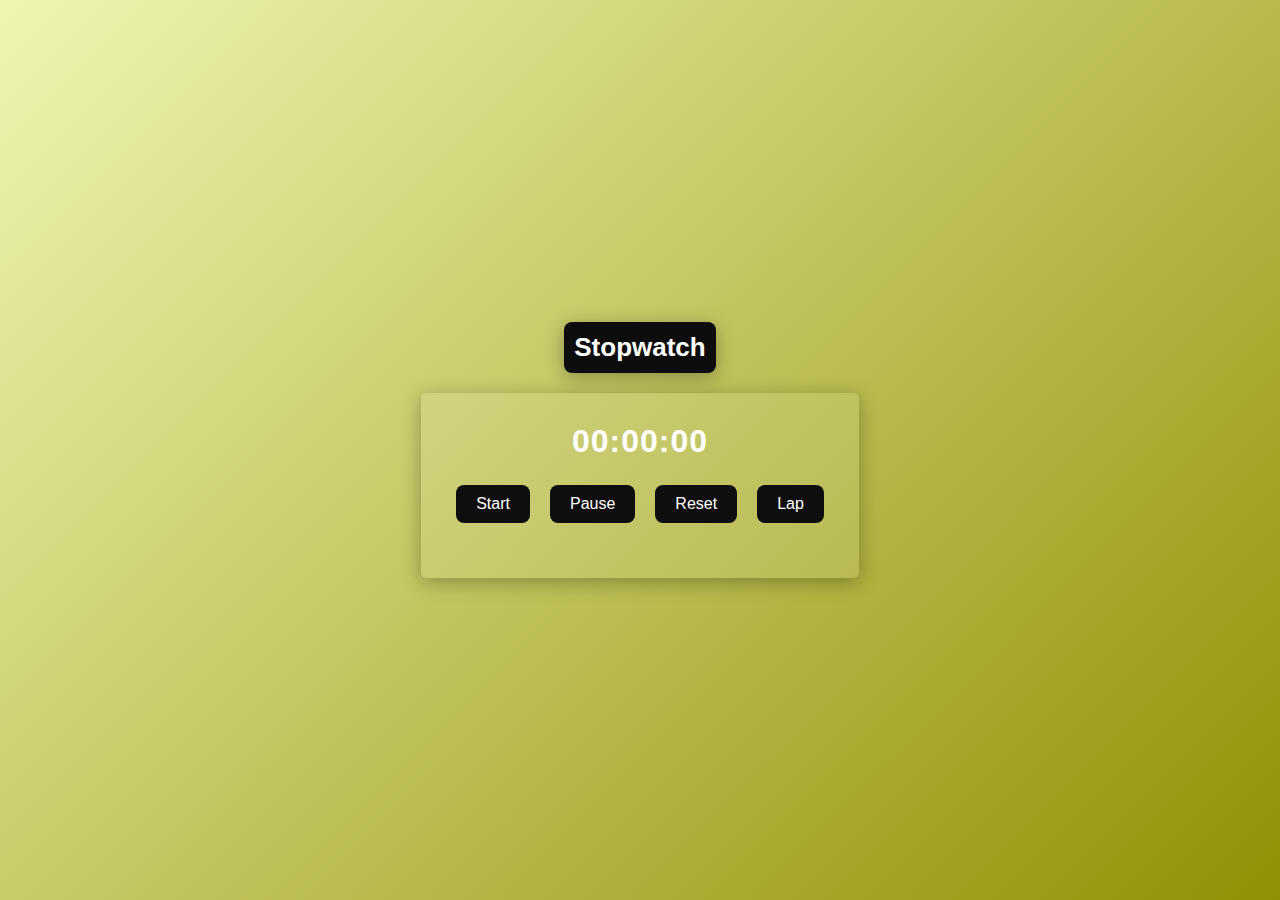
<file: PRODIGY_WD_02/index.html>
<!DOCTYPE html>
<html lang="en">
<head>
    <meta charset="UTF-8">
    <meta name="viewport" content="width=device-width, initial-scale=1.0">
    <title>Stopwatch</title>
    <link rel="stylesheet" href="style.css">
</head>
<body>
    <div class="title-container">
        <h1 class="title">Stopwatch</h1>
    </div>
    <div class="stopwatch">
        <div id="display">00:00:00</div>
        <div class="controls">
            <button id="Start">Start</button>
            <button id="pause">Pause</button>
            <button id="reset">Reset</button>
            <button id="lap">Lap</button>
        </div>
        <div id="laps"></div>
    </div>
    <script src="script.js"></script>
</body>
</html>
</file>
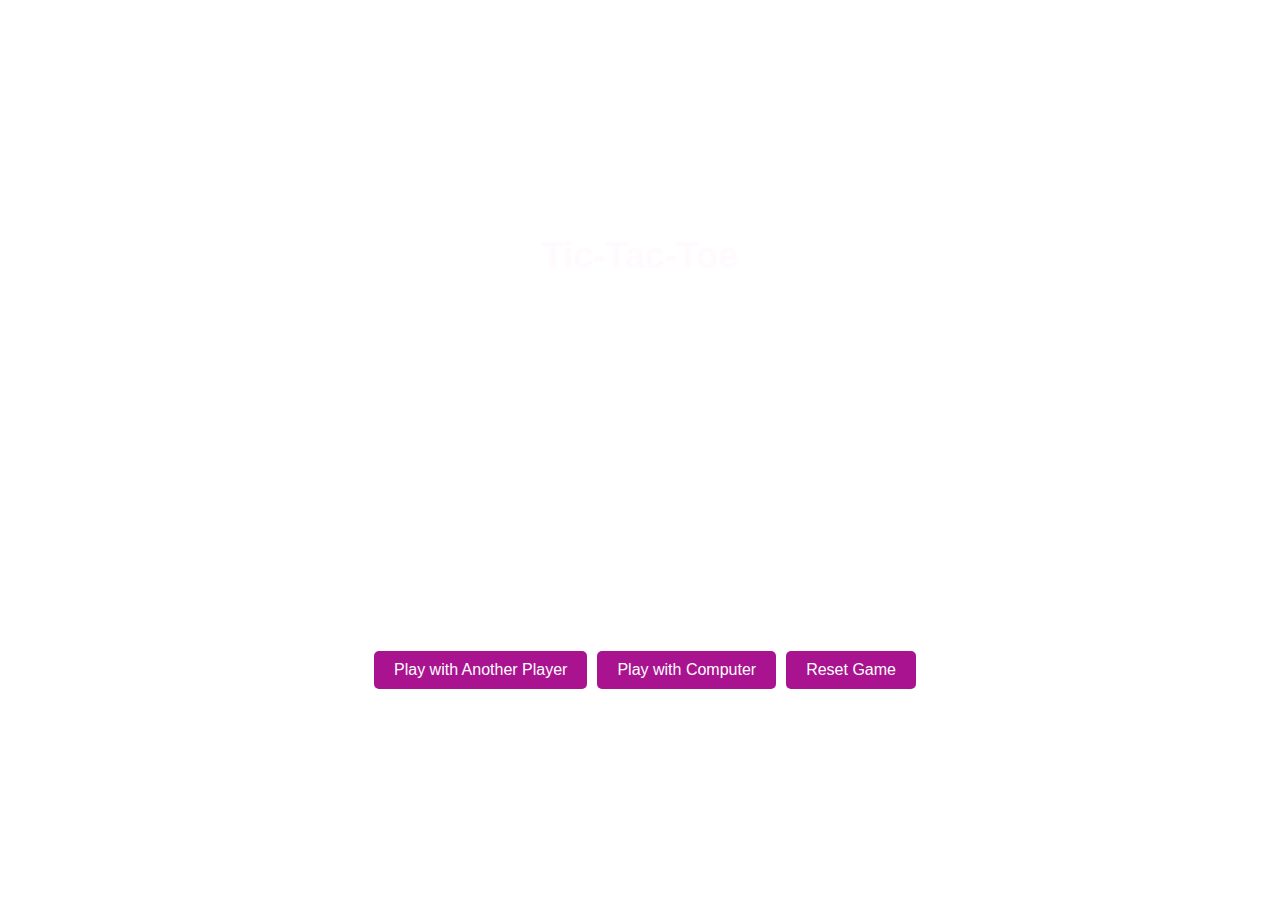
<file: PRODIGY_WD_03/index.html>
<!DOCTYPE html>
<html lang="en">
<head>
    <meta charset="UTF-8">
    <meta name="viewport" content="width=device-width, initial-scale=1.0">
    <title>Tic-Tac-Toe</title>
    <link rel="stylesheet" href="style.css">
</head>
<body>
    <div class="container">
        <h1>Tic-Tac-Toe</h1>
        <div id="board" class="board">
            <div class="cell" onclick="handleClick(0)"></div>
    <div class="cell" onclick="handleClick(1)"></div>
    <div class="cell" onclick="handleClick(2)"></div>
    <div class="cell" onclick="handleClick(3)"></div>
    <div class="cell" onclick="handleClick(4)"></div>
    <div class="cell" onclick="handleClick(5)"></div>
    <div class="cell" onclick="handleClick(6)"></div>
    <div class="cell" onclick="handleClick(7)"></div>
    <div class="cell" onclick="handleClick(8)"></div>  
        </div>
        <div class="mesaage-box">
            <div id="message" class="message"></div>
        </div>
        <div class="buttons">
            <button id="play-with-player">Play with Another Player</button>
            <button id="play-with-computer">Play with Computer</button>
            <button id="reset">Reset Game</button>

    </div>
    <script src="script.js"></script>
</body>
</html>
</file>
<file: PRODIGY_WD_02/style.css>
body {
    display: flex;
    flex-direction: column;
    justify-content: center;
    align-items: center;
    height: 100vh;
    margin: 0;
    font-family: Arial,bold, sans-serif;
    background: linear-gradient(135deg, #d2e31b57, hsl(60, 95%, 29%));
    color: white;
}

.title-container {
    text-align: center;
    background: hwb(0 5% 95%);
    padding: 10px;
    border-radius: 8px;
    box-shadow: 0 4px 20px rgba(0, 0, 0, 0.3);
    margin-bottom: 20px;
}

.title {
    font-size: 26px;
    color: #ffffff;
    text-shadow: 1px 1px 2px rgba(193, 187, 10, 0.044);
    margin: 0;
}

.stopwatch {
    text-align: center;
    background: rgba(255, 255, 255, 0.1);
    padding: 30px;
    border-radius: 5px;
    box-shadow: 0 4px 20px rgba(0, 0, 0, 0.3);
}

#display {
    font-size: 2em;
    margin-bottom: 20px;
    font-weight: bold;
    letter-spacing: 1px;
}

.controls {
    display: flex;
    justify-content: center;
    gap: 10px;
}

.controls button {
    margin: 5px;
    padding: 10px 20px;
    font-size: 16px;
    border: none;
    border-radius: 8px;
    cursor: pointer;
    background-color: #0f0e0e;
    color: white;
    transition: background-color 0.2s ease;
}

.controls button:hover {
    background-color: #666c0e;
}

#laps {
    margin-top: 20px;
    text-align: left;
    max-height: 200px;
    overflow-y: auto;
}

#laps div {
    margin: 5px 0;
    padding: 5px;
    background-color: rgba(12, 12, 12, 0.966);
    border-radius: 4px;
}
</file>
<file: PRODIGY_WD_03/style.css>
body {
    display: flex;
    background-image: url('https://res.cloudinary.com/dnmnqrcw3/image/upload/v1716104659/dark-hexagonal-gaming-abstract-background-vector-38017213_g4teht.jpg');
    justify-content: center;
    align-items: center;
    height: 100vh;
    margin: 0;
    font-family: 'Segoe UI', Tahoma, Geneva, Verdana, sans-serif;
}

.container {
    display: flex;
    flex-direction: column;
    align-items: center;
    text-align: center;
}

h1 {
    margin-bottom: 20px;
    font-size: 36px;
    color: hsl(310, 100%, 99%);
}

.board {
    display: grid;
    grid-template-columns: repeat(3, 100px);
    grid-gap: 5px;
    margin-bottom: 20px;
}

.cell {
    width: 100px;
    height: 100px;
    border: 4px solid hsl(0, 0%, 100%);
    display: flex;
    justify-content: center;
    align-items: center;
    font-size: 40px;
    cursor: pointer;
    color: #fffcff; 
    transition: background-color 0.2s ease;
}

.cell:hover {
    background-color: hsl(245, 79%, 39%);
}

.message-box {
    margin-bottom: 20px;
    padding: 10px; 
    background-color: #fdfdff; 
    border-radius: 5px;
    box-shadow: 0 2px 4px rgba(0, 0, 0, 0.1); 
    display: flex; 
    justify-content: center; 
    align-items: center; 
}

.message {
    font-size: 30px;
    color: hsl(240, 5%, 4%);
    margin: 0; 
}

.buttons {
    display: flex;
    justify-content: flex-end; /* Align buttons to the right */
    width:100%; }

    .buttons button {
        margin-left: 10px; /* Add some space between buttons */
        padding: 10px 20px;
        font-size: 16px;
        border: none;
        border-radius: 5px;
        cursor: pointer;
        background-color: #aa138f;
        color: rgb(255, 255, 255);
        transition: background-color 0.3s ease;
    }

    .buttons button:hover {
        background-color: #3023be;
    }

    @media (min-width: 768px) {
        .buttons {
            margin-right: right; /* Align buttons to the right */
        }
    }
</file>
